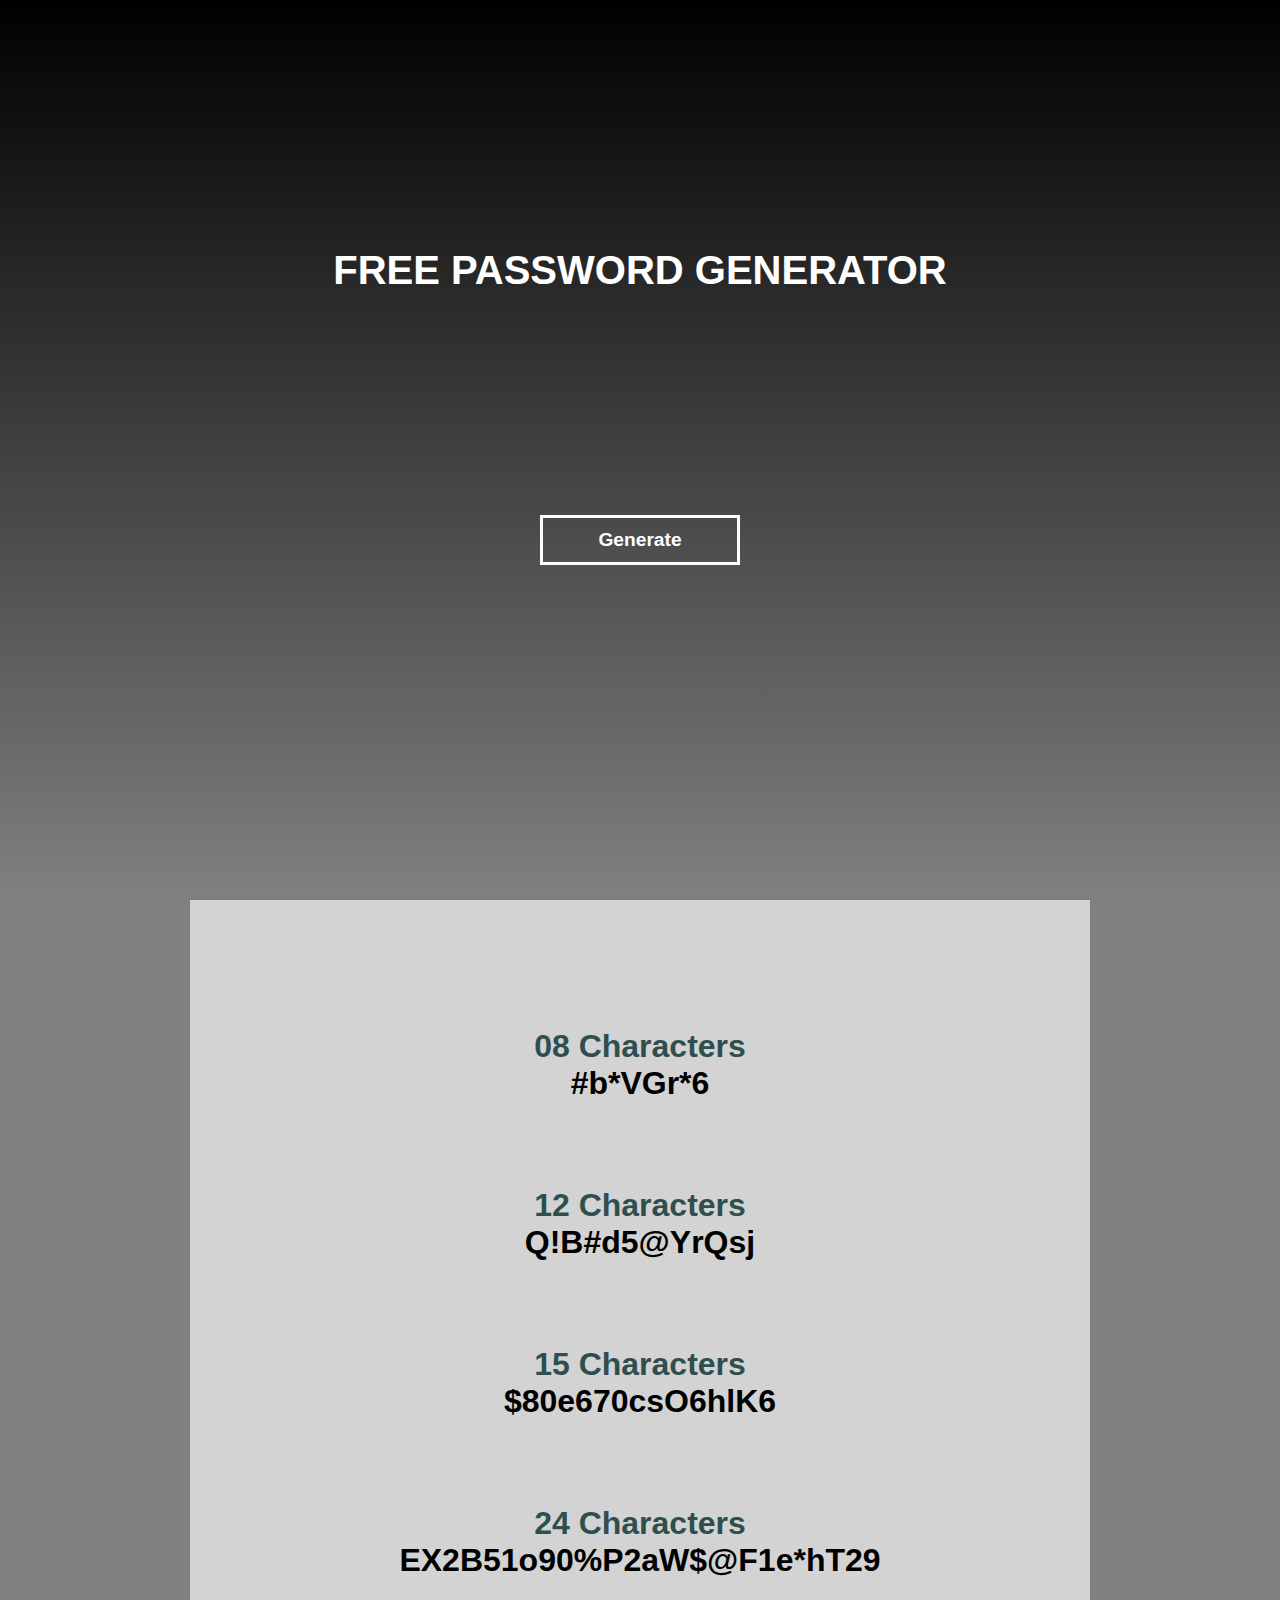
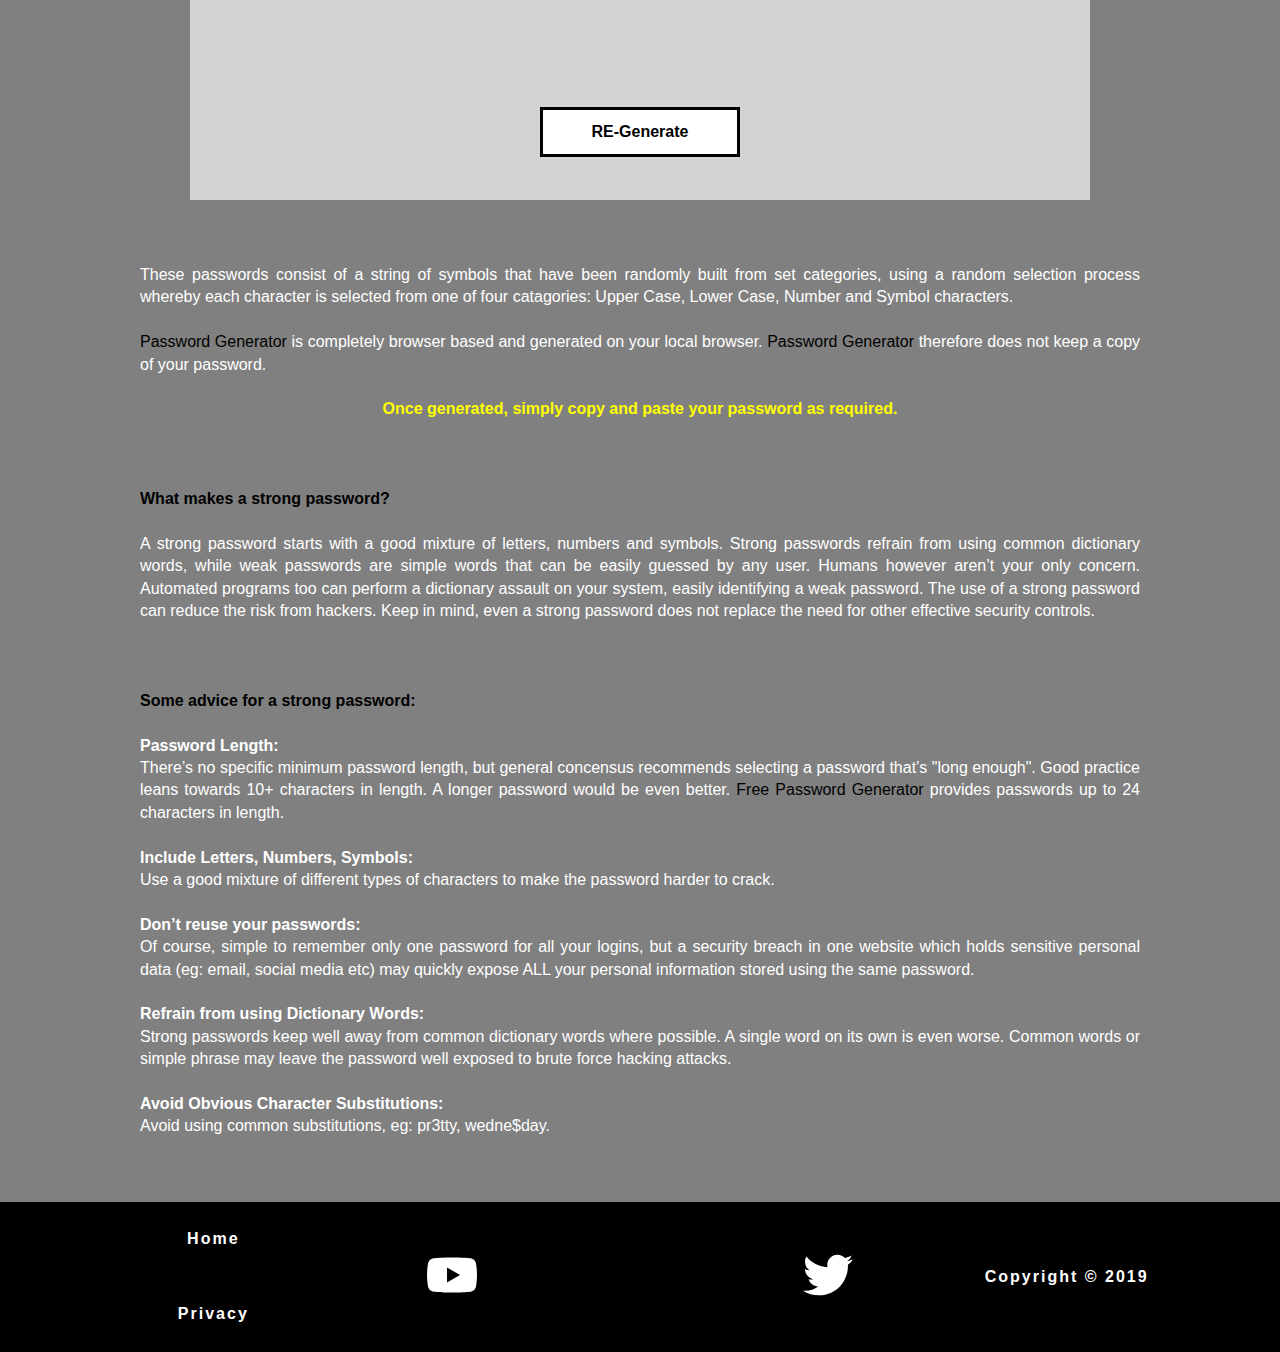
<file: index.html>
<!DOCTYPE html>
<html lang="en">

<head>
    <meta charset="UTF-8">
    <meta name="viewport" content="width=device-width, initial-scale=1.0">
    <meta http-equiv="X-UA-Compatible" content="ie=edge">
    <title>PW-Beta</title>
    <link rel="stylesheet" href="style.css">
    <script type="text/javascript" src="main.js"></script>
</head>

<body>
    <!--HERO image-->
    <section id="hero__container">
        <div id="hero__logo">
            <h1>Free Password Generator</h1>
        </div>
        <a href="#main"><button id="hero__button">Generate</button></a>
    </section>

    
    <!--MAIN password display-->
    <main id="main">
        <section class="container__mainDisplay">
            <div class="container__passwords">
                <h3 class="Password_heading">08 Characters</h3>
                <div class="Password_result" id="Password_8" style="user-select: all"></div>
            </div>
            <div class="container__passwords">
                <h3 class="Password_heading">12 Characters</h3>
                <div class="Password_result" id="Password_12" style="user-select: all"></div>
            </div>
            <div class="container__passwords">
                <h3 class="Password_heading">15 Characters</h3>
                <div class="Password_result" id="Password_15" style="user-select: all"></div>
            </div>
            <div class="container__passwords">
                <h3 class="Password_heading">24 Characters</h3>
                <div class="Password_result" id="Password_24" style="user-select: all"></div>
            </div>
        </section>

        <button id="Generate_password" onclick="generateALL()">RE-Generate</button>
    </main>


    <!-- More info about passwords etc -->
    <section class="Container__moreInfo">
        <p>These passwords consist of a string of symbols that have been randomly built from set categories, using a random selection process whereby each character is selected from one of four catagories: Upper Case, Lower Case, Number and Symbol characters.
        </p><br>
        <p><span>Password Generator</span> is completely browser based and generated on your local browser. <span>Password Generator</span> therefore does not keep a copy of your password.</p><br>
        <p style="color: yellow;font-weight:bold; text-align: center;">Once generated, simply copy and paste your password as required.</p>
        <br>
        <br>
        <br>
        <h3>What makes a strong password?</h3>
        <br>
        <p>A strong password starts with a good mixture of letters, numbers and symbols. Strong passwords
            refrain
            from using common
            dictionary words, while weak passwords are simple words that can be easily guessed by any user.
            Humans
            however aren’t your only concern. Automated programs too can perform a dictionary assault on
            your system, easily identifying a weak password. The use of a strong password can reduce the risk
            from
            hackers. Keep in mind, even a strong password does not replace the need for other effective security
            controls.
        </p>
        <br>
        <br>
        <br>
        <h3>Some advice for a strong password:</h3>
        <br>
        <h4>Password Length:</h4>
        <p>There’s no specific minimum password length, but general
            concensus recommends selecting a
            password that’s "long enough". Good practice leans towards 10+ characters in length. A
            longer password would be even better.<span> Free Password Generator</span> provides passwords up to 24
            characters in length.
        </p>
        <br>
        <h4>Include Letters, Numbers, Symbols:</h4>
        <p>Use a good mixture of different types of characters to make the password harder to crack.
        </p>
        <br>
        <h4>Don’t reuse your passwords:</h4>
        <p>Of course, simple to remember only one password
            for all your logins, but a security breach in one website which holds sensitive personal data (eg: email,
            social media etc) may quickly expose ALL your personal information stored using the same password.
        </p>
        <br>
        <h4>Refrain from using Dictionary Words:</h4>
        <p>Strong passwords keep well away from common dictionary words where possible. A single word
            on its own is even worse. Common words or simple phrase may leave the password well exposed to
            brute force hacking attacks.
        </p>
        <br>
        <h4>Avoid Obvious Character Substitutions:</h4>
        <p>Avoid using common substitutions, eg:
            pr3tty, wedne$day.
        </p>
    </section>




<!-- FOOTER container -->
    <footer id="footer__container">

            <section id=footer__nav role="navigation">
                <ul>
                    <li><a href="index.html">Home</a></li>
                    <li><a href="privacy.html">Privacy</a></li>
                </ul>
            </section>


            <section id="footer__social" role="navigation">
                <!--YOUTUBE----------->
                <a href="https://google.com.au">
                    <svg id="footer__youtube" role="img" xmlns="http://www.w3.org/2000/svg" viewBox="0 0 24 24" x="20"
                        y="50">
                        <path
                            d="M23.495 6.205a3.007 3.007 0 0 0-2.088-2.088c-1.87-.501-9.396-.501-9.396-.501s-7.507-.01-9.396.501A3.007 3.007 0 0 0 .527 6.205a31.247 31.247 0 0 0-.522 5.805 31.247 31.247 0 0 0 .522 5.783 3.007 3.007 0 0 0 2.088 2.088c1.868.502 9.396.502 9.396.502s7.506 0 9.396-.502a3.007 3.007 0 0 0 2.088-2.088 31.247 31.247 0 0 0 .5-5.783 31.247 31.247 0 0 0-.5-5.805zM9.609 15.601V8.408l6.264 3.602z" />
                    </svg>
                </a>
                <!--TWITTER------------>
                <a href="https://google.com.au">
                    <svg id="footer__twitter" role="img" viewBox="0 0 24 24" x="90" y="50" 
                        xmlns="http://www.w3.org/2000/svg"><path
                            d="M23.954 4.569c-.885.389-1.83.654-2.825.775 1.014-.611 1.794-1.574 2.163-2.723-.951.555-2.005.959-3.127 1.184-.896-.959-2.173-1.559-3.591-1.559-2.717 0-4.92 2.203-4.92 4.917 0 .39.045.765.127 1.124C7.691 8.094 4.066 6.13 1.64 3.161c-.427.722-.666 1.561-.666 2.475 0 1.71.87 3.213 2.188 4.096-.807-.026-1.566-.248-2.228-.616v.061c0 2.385 1.693 4.374 3.946 4.827-.413.111-.849.171-1.296.171-.314 0-.615-.03-.916-.086.631 1.953 2.445 3.377 4.604 3.417-1.68 1.319-3.809 2.105-6.102 2.105-.39 0-.779-.023-1.17-.067 2.189 1.394 4.768 2.209 7.557 2.209 9.054 0 13.999-7.496 13.999-13.986 0-.209 0-.42-.015-.63.961-.689 1.8-1.56 2.46-2.548l-.047-.02z" />
                    </svg>
                </a>  
            </section>


            <section id="footer__copyright" role="link">
                <a href="#main">Copyright &copy 2019</a>
            </section>
        </footer>



    <script>generateALL()</script>

</body>

</html>
</file>
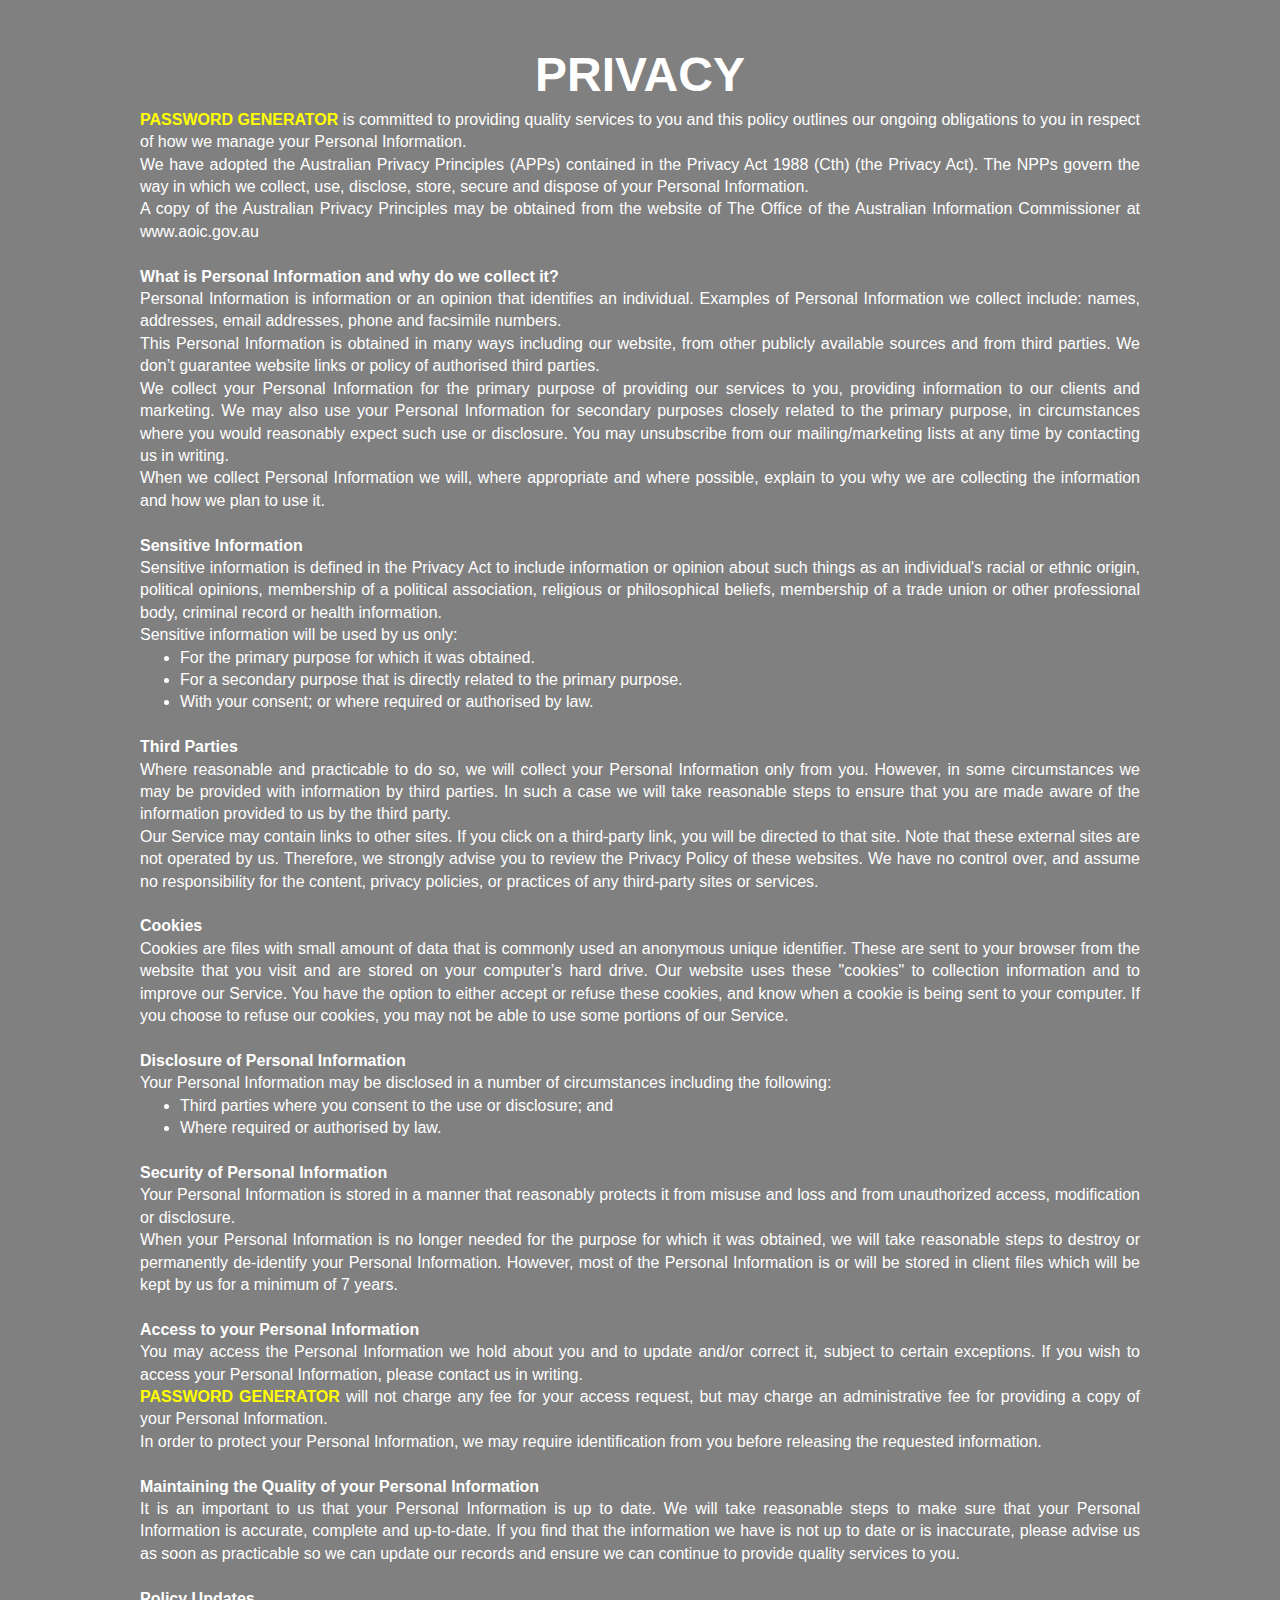
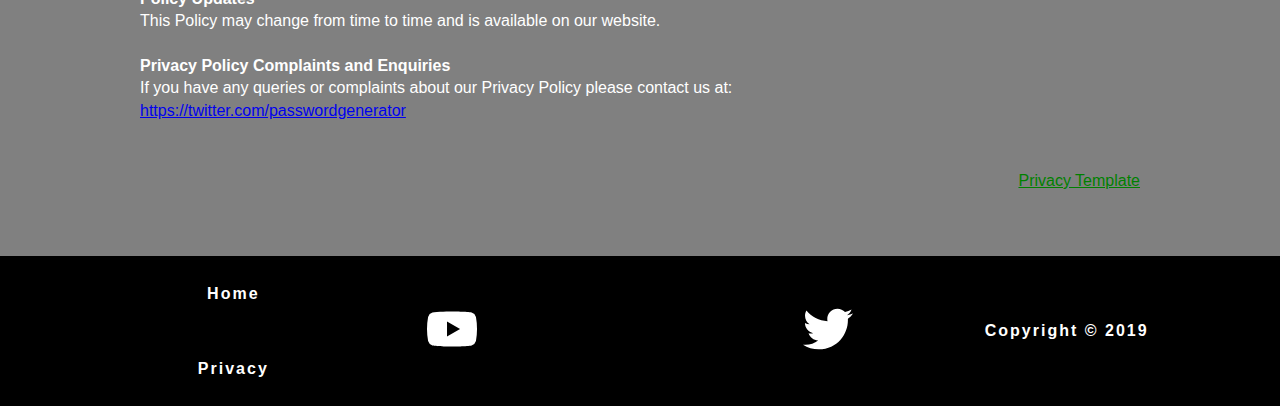
<file: privacy.html>
<!DOCTYPE html>
<html lang="en">

<head>
    <meta charset="UTF-8">
    <meta name="viewport" content="width=device-width, initial-scale=1.0">
    <meta http-equiv="X-UA-Compatible" content="ie=edge">
    <title>PW-Beta</title>
    <link rel="stylesheet" href="style.css">
    <script type="text/javascript" src="main.js"></script>


    <style>
        .Container__moreInfo{padding: 4rem 3rem;}
        .Container__moreInfo h1{text-align: center;  font-size: 3rem;}
        #privacy__template__link{text-align: right; color: green;}
        ul {margin-left: 40px; padding-left: 0;}
        b{color: yellow;}
    </style>
</head>

<body>


    <!-- More info about passwords etc -->
    <section class="Container__moreInfo">
        
            <h1>PRIVACY</h1><br>
            <p><b>PASSWORD GENERATOR</b> is committed to providing quality services to you and this policy outlines our ongoing
                obligations to you in respect of how we manage your Personal Information.</p>
            <p>We have adopted the Australian Privacy Principles (APPs) contained in the Privacy Act 1988 (Cth) (the Privacy
                Act). The NPPs govern the way in which we collect, use, disclose, store, secure and dispose of your Personal
                Information.</p>
            <p>A copy of the Australian Privacy Principles may be obtained from the website of The Office of the Australian
                Information Commissioner at www.aoic.gov.au</p><br>
            <h2>What is Personal Information and why do we collect it?</h2>
            <p>Personal Information is information or an opinion that identifies an individual. Examples of Personal
                Information we collect include: names, addresses, email addresses, phone and facsimile numbers.</p>
            <p>This Personal Information is obtained in many ways including our website, from other publicly available
                sources and from third parties. We don’t guarantee website links or policy of authorised third parties.</p>
            <p>We collect your Personal Information for the primary purpose of providing our services to you, providing
                information to our clients and marketing. We may also use your Personal Information for secondary purposes
                closely related to the primary purpose, in circumstances where you would reasonably expect such use or
                disclosure. You may unsubscribe from our mailing/marketing lists at any time by contacting us in writing.
            </p>
            <p>When we collect Personal Information we will, where appropriate and where possible, explain to you why we are
                collecting the information and how we plan to use it.</p><br>
            <h2>Sensitive Information</h2>
            <p>Sensitive information is defined in the Privacy Act to include information or opinion about such things as an
                individual's racial or ethnic origin, political opinions, membership of a political association, religious
                or philosophical beliefs, membership of a trade union or other professional body, criminal record or health
                information.</p>
            <p>Sensitive information will be used by us only:</p>
    
            <ul>
                <li>
                    <p>For the primary purpose for which it was obtained.</p>
                </li>
                <li>
                    <p>For a secondary purpose that is directly related to the primary purpose.</p>
                </li>
                <li>
                    <p>With your consent; or where required or authorised by law.</p>
                </li>
            </ul>
            <br>
            <h2>Third Parties</h2>
            <p>Where reasonable and practicable to do so, we will collect your Personal Information only from you. However,
                in some circumstances we may be provided with information by third parties. In such a case we will take
                reasonable steps to ensure that you are made aware of the information provided to us by the third party.</p>
            <p>Our Service may contain links to other sites. If you click on a third-party link, you will be directed to
                that site. Note that these external sites are not operated by us. Therefore, we strongly advise you to
                review the Privacy Policy of these websites. We have no control over, and assume no responsibility for the
                content, privacy policies, or practices of any third-party sites or services.</p>
                <br><h2>Cookies</h2>
            <p>Cookies are files with small amount of data that is commonly used an anonymous unique identifier. These are
                sent to your browser from the website that you visit and are stored on your computer’s hard drive. Our
                website uses these "cookies" to collection information and to improve our Service. You have the option to
                either accept or refuse these cookies, and know when a cookie is being sent to your computer. If you choose
                to refuse our cookies, you may not be able to use some portions of our Service.</p>
                <br><h2>Disclosure of Personal Information</h2>
            <p>Your Personal Information may be disclosed in a number of circumstances including the following:</p>
    
            <ul>
                <li>
                    <p>Third parties where you consent to the use or disclosure; and</p>
                </li>
                <li>
                    <p>Where required or authorised by law.</p>
                </li>
    
            </ul>
    
            <br><h2>Security of Personal Information</h2>
            <p>Your Personal Information is stored in a manner that reasonably protects it from misuse and loss and from
                unauthorized access, modification or disclosure.</p>
            <p>When your Personal Information is no longer needed for the purpose for which it was obtained, we will take
                reasonable steps to destroy or permanently de-identify your Personal Information. However, most of the
                Personal Information is or will be stored in client files which will be kept by us for a minimum of 7 years.
            </p>
            <br><h2>Access to your Personal Information</h2>
            <p>You may access the Personal Information we hold about you and to update and/or correct it, subject to certain
                exceptions. If you wish to access your Personal Information, please contact us in writing.</p>
            <p><b>PASSWORD GENERATOR</b> will not charge any fee for your access request, but may charge an administrative fee
                for providing a copy of your Personal Information.</p>
            <p>In order to protect your Personal Information, we may require identification from you before releasing the
                requested information.</p>
                <br><h2>Maintaining the Quality of your Personal Information</h2>
            <p>It is an important to us that your Personal Information is up to date. We will take reasonable steps to make
                sure that your Personal Information is accurate, complete and up-to-date. If you find that the information
                we have is not up to date or is inaccurate, please advise us as soon as practicable so we can update our
                records and ensure we can continue to provide quality services to you.</p>
                <br><h2>Policy Updates</h2>
            <p>This Policy may change from time to time and is available on our website.</p>
            <br><h2>Privacy Policy Complaints and Enquiries</h2>
            <p>If you have any queries or complaints about our Privacy Policy please contact us at:</p>
            <a href="https://twitter.com/passwordgenerator">
                <p>https://twitter.com/passwordgenerator</p>
            </a>
            <br>
            <br>
            <a id="privacy__template__link"
                href="https://www.business.vic.gov.au/__data/assets/word_doc/0011/1113599/BV-Privacy-Policy-Template-Update-2017.docx">
                <p>Privacy Template</p>
            </a>
    </section>




<!-- FOOTER container -->
    <footer id="footer__container">

            <section id=footer__nav role="navigation">
                <ul>
                    <li><a href="index.html">Home</a></li>
                    <li><a href="privacy.html">Privacy</a></li>
                </ul>
            </section>


            <section id="footer__social" role="navigation">
                <!--YOUTUBE----------->
                <a href="https://www.youtube.com/">
                    <svg id="footer__youtube" role="img" xmlns="http://www.w3.org/2000/svg" viewBox="0 0 24 24" x="20"
                        y="50">
                        <path
                            d="M23.495 6.205a3.007 3.007 0 0 0-2.088-2.088c-1.87-.501-9.396-.501-9.396-.501s-7.507-.01-9.396.501A3.007 3.007 0 0 0 .527 6.205a31.247 31.247 0 0 0-.522 5.805 31.247 31.247 0 0 0 .522 5.783 3.007 3.007 0 0 0 2.088 2.088c1.868.502 9.396.502 9.396.502s7.506 0 9.396-.502a3.007 3.007 0 0 0 2.088-2.088 31.247 31.247 0 0 0 .5-5.783 31.247 31.247 0 0 0-.5-5.805zM9.609 15.601V8.408l6.264 3.602z" />
                    </svg>
                </a>
                <!--TWITTER------------>
                <a href="https://twitter.com">
                    <svg id="footer__twitter" role="img" viewBox="0 0 24 24" x="90" y="50" 
                        xmlns="http://www.w3.org/2000/svg"><path
                            d="M23.954 4.569c-.885.389-1.83.654-2.825.775 1.014-.611 1.794-1.574 2.163-2.723-.951.555-2.005.959-3.127 1.184-.896-.959-2.173-1.559-3.591-1.559-2.717 0-4.92 2.203-4.92 4.917 0 .39.045.765.127 1.124C7.691 8.094 4.066 6.13 1.64 3.161c-.427.722-.666 1.561-.666 2.475 0 1.71.87 3.213 2.188 4.096-.807-.026-1.566-.248-2.228-.616v.061c0 2.385 1.693 4.374 3.946 4.827-.413.111-.849.171-1.296.171-.314 0-.615-.03-.916-.086.631 1.953 2.445 3.377 4.604 3.417-1.68 1.319-3.809 2.105-6.102 2.105-.39 0-.779-.023-1.17-.067 2.189 1.394 4.768 2.209 7.557 2.209 9.054 0 13.999-7.496 13.999-13.986 0-.209 0-.42-.015-.63.961-.689 1.8-1.56 2.46-2.548l-.047-.02z" />
                    </svg>
                </a>  
            </section>


            <section id="footer__copyright" role="link">
                <a href="#">Copyright &copy 2019</a>
            </section>
        </footer>



    <script>generateALL()</script>

</body>

</html>
</file>
<file: style.css>
*{
    margin: 0;
    padding: 0;
    font-family: Arial, Helvetica;
    font-size: 16px;
}
html,
body{width: 100%;
height:100%;
background-color:grey;}


/*  ///////////////     HERO CONTAINER     /////////////////  */
/*  HERO IMAGE  */
#hero__container {
    width: 100%;
    height: 100%;
    background-image: linear-gradient(to bottom, black, grey)
}
/*  HERO LOGO   */
#hero__logo{
    width: 80vw;
    position: absolute;
    top: 30%;
    left: 50%;
    transform: translate(-50%, -50%);            
}
#hero__logo h1{
    font-size: 250%;
    text-transform: uppercase;
    text-align: center;
    color: white;
}
#hero__button{
    position: absolute;
    top: 60%;
    left: 50%;
    transform: translate(-50%, -50%);
    width: 200px;
    height: 50px;
    background-color: rgba(0,0,0,0);
    border: 3px solid white;
    color: white;
    font-weight: bold;
    font-size: 1.2rem;
}
#hero__button:hover {
    background-color: rgba(0,0,0,.6);
    border: 3px solid white;
    color: white;
}



/*  ///////////////     MAIN CONTAINER    /////////////////  */
main{
    min-height: 100%;
    max-width: 900px;
    width: 100%;
    display: flex;
    flex-direction: column;
    justify-content: space-evenly;
    background-color: lightgrey;
    margin: 0 auto;    
}
.container__mainDisplay {    
    display: flex;
    flex-direction: column;
    justify-content: space-evenly;
    align-items: center;
    height: 80vh;
    min-height: 400px;
}
.container__passwords {
    display: flex;
    flex-direction: column;
    align-items: center;
}
.Password_heading{color: darkslategrey;}
.Password_result{font-weight:bold;color: black;}
.Password_heading,
.Password_result {font-size: 1.1rem;}

#Generate_password{
    width: 200px;
    height: 50px;
    margin: 0 auto;
    border: 3px solid black;
    color: black;
    background-color: white;
    font-weight: bold;
}
#Generate_password:hover {
    background-color: rgba(0,0,0,.2);
}



/*  ///////////////     MEDIA QUERIES   /////////////////  */
@media (min-width:300px ){
    .Password_heading,
    .Password_result{font-size: 1.1rem;}
}
@media (min-width:400px ){
    .Password_heading,
    .Password_result{font-size: 1.5rem;}
}
@media (min-width:500px ){
    .Password_heading,
    .Password_result{font-size: 1.7rem;}
}
@media (min-width:600px ){
    .Password_heading,
    .Password_result{font-size: 2rem;}
}


/*  ///////////////     INFO CONTAINER     /////////////////  */
.Container__moreInfo{
    padding: 4rem 1rem;
    max-width: 1000px;
    margin: 0 auto;
    text-align: justify;
    color: white;
    font-size: 1.5rem;
    line-height: 1.4rem;
}
.Container__moreInfo span{
    color: black;
}
.Container__moreInfo h3{
    color: black;
}


/*  ///////////////     FOOTER CONTAINER    /////////////////  */
#footer__container {
    width: 100%;
    height: 150px;
    bottom: 0;
    background-color: black;
    font-family: Arial;
    font-weight: bold;
    letter-spacing: 2px;
    display: flex;
    justify-content: space-evenly;
    align-items: center;
}
/*  common values to center items   */
#footer__nav, 
#footer__nav ul,
#footer__social,
#footer__copyright{
    height: 100%;
    width: 100%;
    display: flex; 
    justify-content: space-around;
    align-items: center;}
#footer__nav ul{list-style:none;  flex-direction: column;}
#footer__nav a,        
#footer__copyright a{text-decoration: none; color: white;}
#footer__social{justify-content: space-between;}

/*  common values for social icons  */
#footer__youtube,
#footer__twitter {fill: white; width:50px}

#footer__nav a:hover,
#footer__youtube:hover,
#footer__twitter:hover,
#footer__copyright a:hover {color:darkslategrey; fill: darkslategrey;}



/*  /////////////// FOOTER MEDIA QUERIES  /////////////////  */
/*  if you add more social media icons, then the max width will have to be altered in media queries else the icons will touch */
@media screen and (max-width: 600px){
    #footer__container {flex-direction: column;}
    #footer__nav ul{flex-direction: row;}
    #footer__social{justify-content: space-evenly;}
}
</file>
